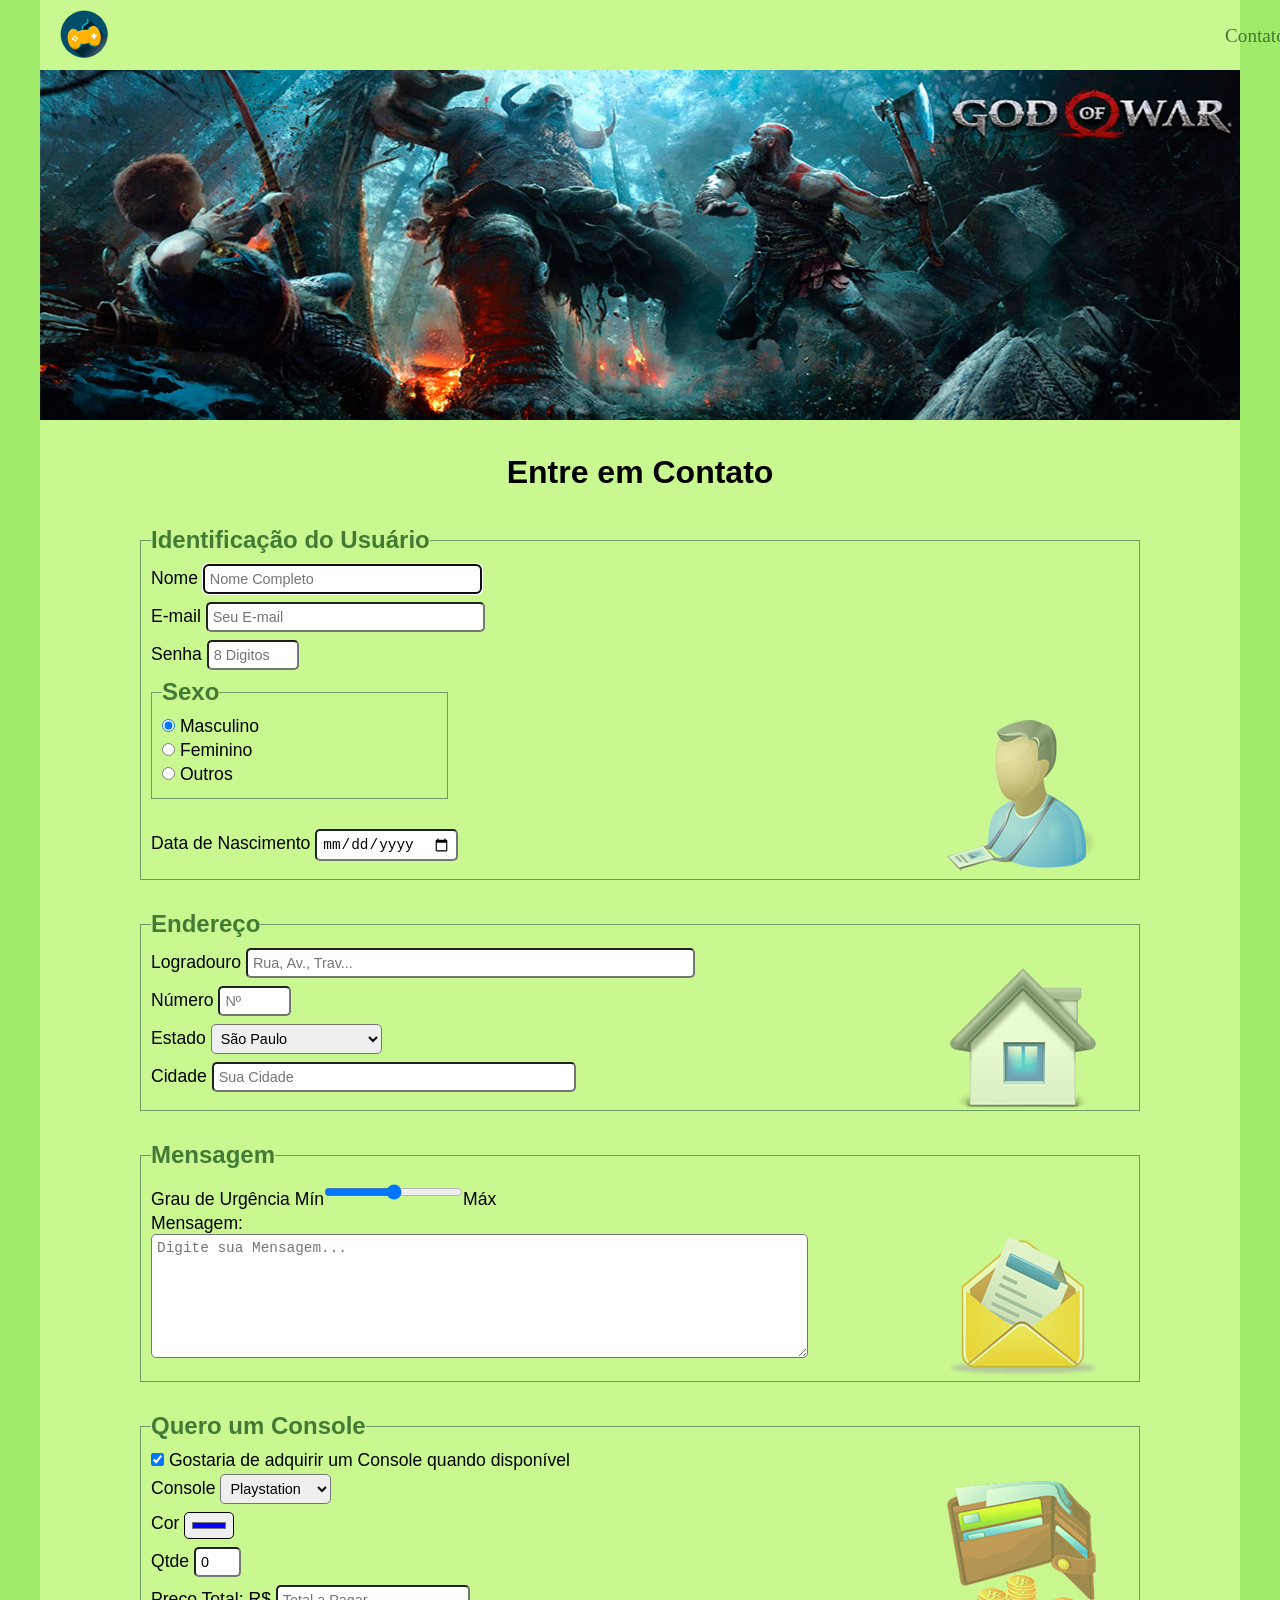
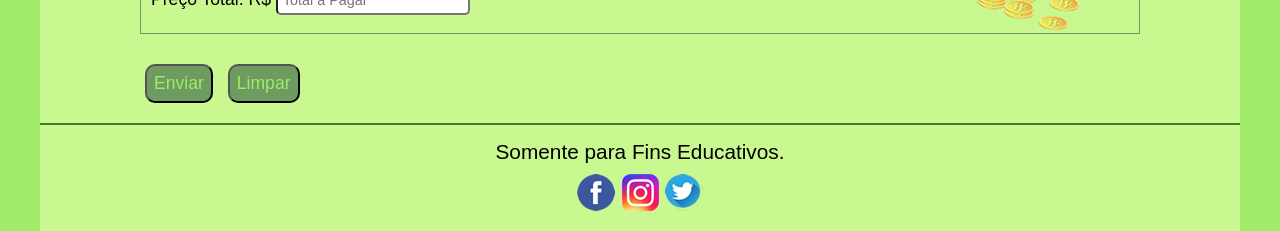
<file: index.html>
<!DOCTYPE html>
<html lang="pt-br">

<head>
    <meta charset="UTF-8">
    <meta name="viewport" content="width=device-width, initial-scale=1.0">
    <meta name="description" content="">
    <meta name="keywords" content="">
    <title>Formulário - Games</title>
    <link rel="shortcut icon" href="./img/favicon.ico" type="image/x-icon">
    <link rel="stylesheet" href="style.css">
</head>

<body>
    <div class="interface">
        <header class="topo">
            <img src="./img/logo.png" alt="Controle de Videogame">

            <nav class="menu">
                <ul>
                    <li><a href="index.html">Contatos</a></li>
                    <li><a href="fotos.html">Fotos</a></li>
                    <li><a href="midia.html">Mídias</a></li>
                </ul>
            </nav>
        </header>
        <div class="banner_anime">
            <img id="anime1" src="./img/banner1.jpg" alt="Jogo God Of War">
            <img id="anime2" src="./img/banner2.jpg" alt="Jogo God Of War">
        </div>

        <h1> Entre em Contato </h1>

        <form action="">
            <fieldset class="usuario"> <!-- Conjunto de Campos -->
                <legend>Identificação do Usuário</legend>

                <P>
                    <label for="campo_nome">Nome</label>
                    <input type="text" name="nome" id="campo_nome" size="30" maxlength="50" placeholder="Nome Completo"
                        required autofocus>
                </P>

                <p>
                    <label for="campo_email">E-mail</label>
                    <input type="email" name="E-mail" id="campo_email" size="30" maxlength="50" placeholder="Seu E-mail"
                        required>
                </p>

                <p>
                    <label for="campo_senha">Senha</label>
                    <input type="password" name="senha" id="campo_senha" size="8" maxlength="8" placeholder="8 Digitos"
                        required>
                </p>

                <fieldset class="sexo">
                    <legend>Sexo</legend>

                    <p>
                        <input type="radio" name="sexo" id="campo_masc" checked>
                        <label for="campo_masc">Masculino</label>
                    </p>

                    <p>
                        <input type="radio" name="sexo" id="campo_fem">
                        <label for="campo_fem">Feminino</label>
                    </p>

                    <p>
                        <input type="radio" name="sexo" id="campo_outros">
                        <label for="campo_outros">Outros</label>
                    </p>

                </fieldset>

                <p>
                    <label for="campo_nasc">Data de Nascimento</label>
                    <input type="date" nome="nasc" id="campo_nasc">
                </p>
            </fieldset>

            <fieldset class="endereco">
                <legend>Endereço</legend>

                <p>
                    <label for="campo_rua">Logradouro</label>
                    <input type="text" name="rua" id="campo_rua" size="50" maxlength="50"
                        placeholder="Rua, Av., Trav...">
                </p>

                <p>
                    <label for="campo_numero">Número</label>
                    <input type="number" name="numero" id="campo_numero" min="0" max="9999" placeholder="Nº">
                </p>

                <p>
                    <label for="campo_estado">Estado</label>
                    <select name="estado" id="campo_estado">
                        <optgroup label="Região Sudeste">
                            <option value="SP" selected>São Paulo</option>
                            <option value="RJ">Rio de Janeiro</option>
                            <option value="MG">Minas Gerais</option>
                            <option value="ES">Espírito Santo</option>
                        </optgroup>
                        <optgroup label="Região Sul">
                            <option value="SC">Santa Catarina</option>
                            <option value="RS">Rio Gramde do Sul</option>
                            <option value="PR">Paraná</option>
                        </optgroup>
                    </select>
                </p>

                <p>
                    <label for="campo_cidade">Cidade</label>
                    <input type="text" name="cidade" id="campo_cidade" size="40" maxlength="40"
                        placeholder="Sua Cidade">
                </p>
            </fieldset>

            <fieldset class="mensagem">
                <legend>Mensagem </legend>

                <p>
                    <label for="campo_urgencia">Grau de Urgência</label>
                    Mín<input type="range" name="urgencia" id="campo_urgencia" min="0" max="10" step="1">Máx
                </p>

                <p>
                    <label for="campo_mensagem">Mensagem:</label>
                </p>
                <p>
                    <textarea name="mensagem" id="campo_mensagem" rows="7" cols="70"
                        placeholder="Digite sua Mensagem..."></textarea>
                </p>
            </fieldset>

            <fieldset class="console">
                <legend>Quero um Console</legend>
                <p>
                    <input type="checkbox" name="pedido" id="campo_check" checked>
                    <label for="campo_check">Gostaria de adquirir um Console quando disponível</label>
                </p>

                <p>
                    <label for="campo_console">Console</label>
                    <select name="console" id="campo_console">
                        <option value="PS">Playstation</option>
                        <option value="Xbox">Xbox</option>
                        <option value="Nintendo">Nintendo</option>
                        <option value="Steam">Steam Deck</option>
                    </select>
                </p>

                <p>
                    <label for="campo_cor">Cor</label>
                    <input type="color" name="cor" id="campo_cor" value="#0000FF">
                </p>

                <p>
                    <label for="campo_qtde">Qtde</label>
                    <input type="number" name="Qtde" id="campo_qtde" min="0" max="5" value="0">
                </p>

                <p>
                    <label for="campo_total">Preço Total: R$</label>
                    <input type="text" name="total" id="campo_total" placeholder="Total a Pagar" readonly>
                </p>
            </fieldset>

            <div>
                <button type="submit" name="enviar" class="btn">Enviar</button>
                <button type="reset" name="limpar" class="btn">Limpar</button>
            </div>

        </form>

        <footer>
            <p>
                Somente para Fins Educativos.
            </p>

            <p>
                <a href="https://www.facebook.com/?locale=pt_BR" target="_blank"><img src="./img/logo-face.png"
                        alt="Facebook de Games"></a>
                <a href="https://www.instagram.com/" target="_blank"><img src="./img/logo-instagram.png"
                        alt="Instagram de Games"></a>
                <a href="https://x.com/" target="_blank"><img src="./img/logo-twitter.png" alt="Twiter de Games"></a>
            </p>
        </footer>

    </div>
</body>

</html>
</file>
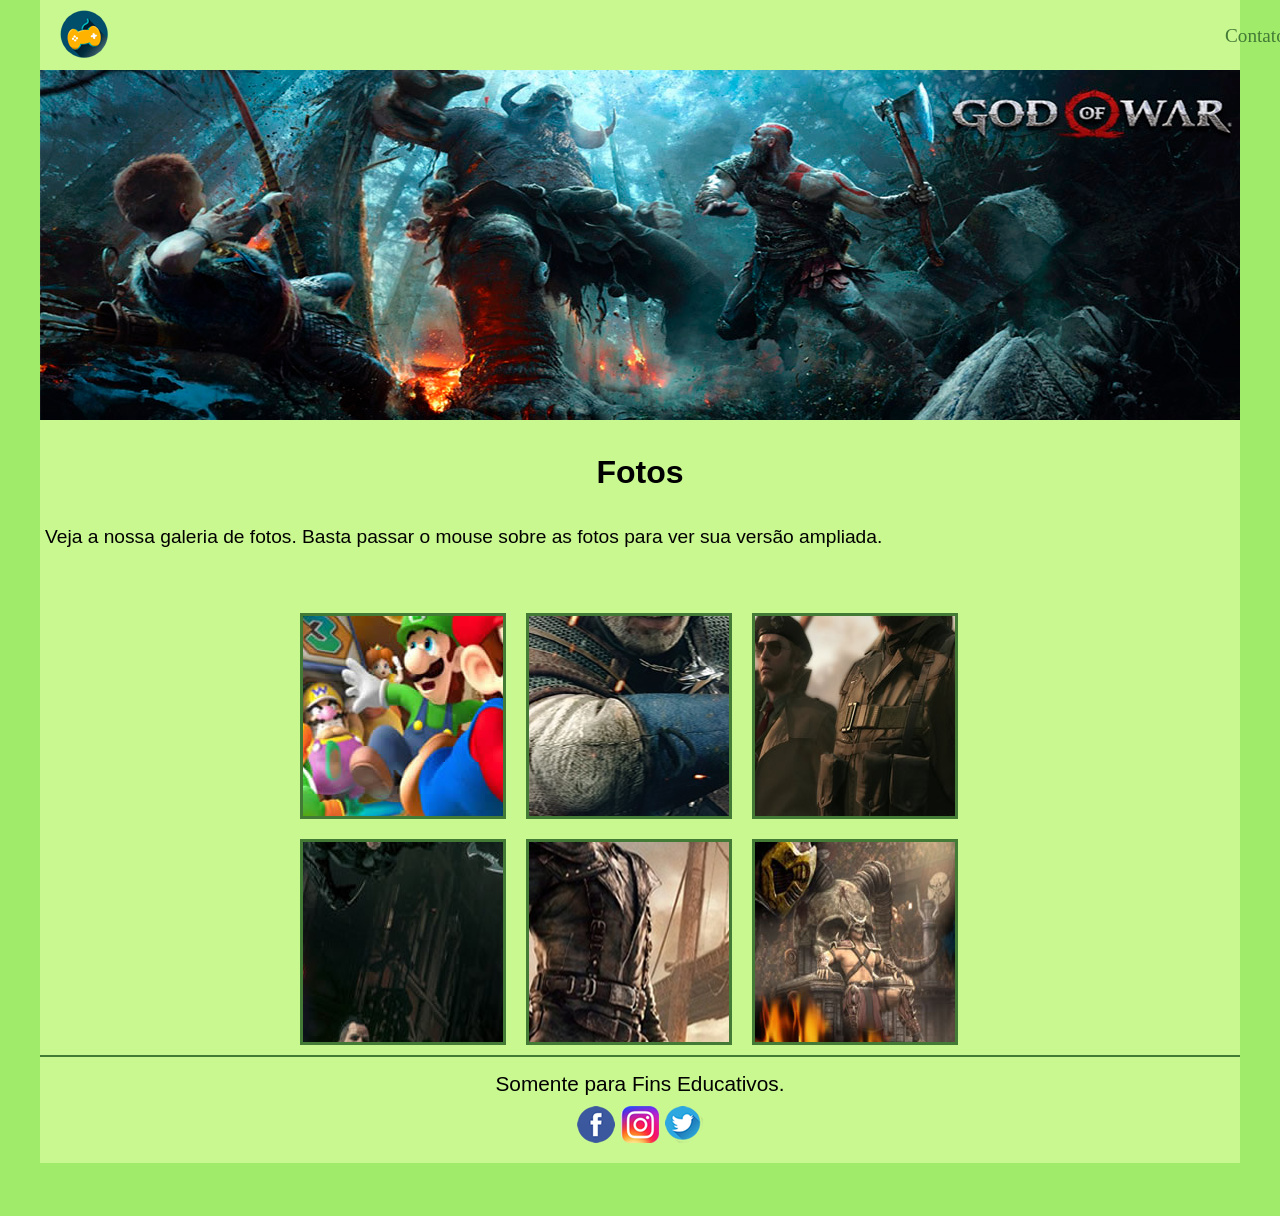
<file: fotos.html>
<!DOCTYPE html>
<html lang="pt-br">

<head>
    <meta charset="UTF-8">
    <meta name="viewport" content="width=device-width, initial-scale=1.0">
    <title>Fotos</title>
    <link rel="stylesheet" href="style.css">
</head>

</head>

<body>
    <div class="interface">
        <header class="topo">
            <img src="./img/logo.png" alt="Controle de Videogame">

            <nav class="menu">
                <ul>
                    <li><a href="index.html">Contatos</a></li>
                    <li><a href="fotos.html">Fotos</a></li>
                    <li><a href="midia.html">Mídias</a></li>
                </ul>
            </nav>
        </header>
        <div class="banner_anime">
            <img id="anime1" src="./img/banner1.jpg" alt="Jogo God Of War">
            <img id="anime2" src="./img/banner2.jpg" alt="Jogo God Of War">
        </div>

        <h1> Fotos </h1>

        <section class="galeria1">
            <p>
                Veja a nossa galeria de fotos. Basta passar o mouse sobre as fotos para ver sua versão ampliada.
            </p>

            <ul class="album">
                <li class="foto01"><span class="galeria"> Mario Bros</span></li>
                <li class="foto02"><span class="galeria"> The Witcher</span></li>
                <li class="foto03"><span class="galeria"> Metal Gear Solid</span></li>
                <li class="foto04"><span class="galeria"> Batman</span></li>
                <li class="foto05"><span class="galeria"> Mad Max</span></li>
                <li class="foto06"><span class="galeria"> Mortal Kombat</span></li>
            </ul>
        </section>

        <footer>
            <p>
                Somente para Fins Educativos.
            </p>

            <p>
                <a href="https://www.facebook.com/?locale=pt_BR" target="_blank"><img src="./img/logo-face.png"
                        alt="Facebook de Games"></a>
                <a href="https://www.instagram.com/" target="_blank"><img src="./img/logo-instagram.png"
                        alt="Instagram de Games"></a>
                <a href="https://x.com/" target="_blank"><img src="./img/logo-twitter.png" alt="Twiter de Games"></a>
            </p>
        </footer>

    </div>
</body>

</html>
</file>
<file: style.css>
@charset "utf-8";

* {
    margin: 0px;
    padding: 0px;
    border-spacing: border-box;
}

:root {
    --cor5: #437a36;
    --cor4: #6e9b5f;
    --cor3: #99bd89;
    --cor2: #a0eb6a;
    --cor1: #c9f790;
}

body {
    background: var(--cor2);
}

.interface {
    background: var(--cor1);
    max-width: 1200px;
    margin: 0 auto;
}

.topo {
    height: 70px;
}

.topo img {
    margin: 10px 20px;
}

.menu {
    display: block;
    position: absolute;
    width: 800px;
    top: 20px;
    left: 1200px;
}

.menu ul {
    list-style: none;
    font: 1.2rem verdana;
}

.menu li {
    float: left;
}

.menu li a {
    color: var(--cor5);
    text-decoration: none;
    display: block;
    padding: 5px 25px;
}

.menu li a:hover {
    color: var(--cor3);
    text-decoration: underline;
}

/*Banner*/

.banner_anime {
    position: relative;
    display: inline-block;
    width: 100%;
    height: 350px;
    margin: 0px;
}

.banner_anime img {
    position: absolute;
    transition-property: opacity;
    transition-duration: 1s;
    transition-timing-function: linear;
}

#anime1,
#anime2:hover {
    opacity: 1;
}

#anime1:hover,
#anime2 {
    opacity: 0;
}

h1 {
    font-family: Verdana, Geneva, Tahoma, sans-serif;
    margin: 30px 0px;
    text-align: center;
    font-size: 2rem;
}

/*Formulário*/

form {
    width: 1000px;
    margin: auto;
    font-family: Arial, Helvetica, sans-serif;
    font-size: 1.1rem;
    padding: 5px;
}

legend {
    font-size: 1.5rem;
    color: var(--cor5);
    font-weight: 700;
}

fieldset {
    border: 1px solid var(--cor4);
    padding: 10px;
    margin-bottom: 30px;
}

input,
textarea,
select {
    border-radius: 5px;
    padding: 5px;
    font-size: 0.9rem;
    margin-bottom: 8px;
}

.sexo {
    width: 275px;
}

.usuario {
    background: url(./img/icontato.png)no-repeat 95% 95%;
}

.endereco {
    background: url(./img/iendereco.png) no-repeat 95% 95%;
}

.mensagem {
    background: url(./img/imensagem.png)no-repeat 95% 95%;
}

.console {
    background: url(./img/ipgto.png) no-repeat 95% 95%;
}

.btn {
    background: var(--cor4);
    color: var(--cor2);
    font-size: 1.1rem;
    padding: 7px;
    border-radius: 10px;
    margin: 0px 5px 15px 5px;
}

footer {
    clear: both;
    border-top: 2px solid var(--cor5);
    padding: 5px;
}

footer p {
    text-align: center;
    margin: 10px 5px;
    font-family: Arial, Helvetica, sans-serif;
    font-size: 1.3rem;
}

footer a {
    text-decoration: none;
}

/*Pagina Fotos*/

.galeria1 p {
    font-family: 'Lucida Sans', 'Lucida Sans Regular', 'Lucida Grande', 'Lucida Sans Unicode', Geneva, Verdana, sans-serif;
    font-size: 1.2rem;
    padding: 5px;
}

.album {
    width: 700px;
    margin: 0 auto;
    list-style: none;
    padding: 50px;
}

.album li {
    float: left;
    width: 200px;
    height: 200px;
    margin: 10px;
    border: 3px solid var(--cor5);
    background-color: var(--cor1);
    -webkit-transition: all .4s ease-in;
}

.galeria {
    opacity: 0;
    color: var(--cor4);
    background: rgba(0, 0, 0, 0.5);
    font-family: 'Lucida Sans', 'Lucida Sans Regular', 'Lucida Grande', 'Lucida Sans Unicode', Geneva, Verdana, sans-serif;
    font-size: 0.9rem;
    padding: 5px;
    line-height: 374px;
}

.galeria:hover {
    opacity: 1;
}

.album li:hover{
    -webkit-transform: scale(1.5);
}

.foto01 {
    background: url(./img/galeria1.jpg) no-repeat;
    background-position: 50% 50%;
    background-size: 700px 500px;
}

.foto01:hover{
    background-position: 0% 0%;
    background-size: 200px 200px;
}

.foto02 {
    background: url(./img/galeria2.jpg) no-repeat;
    background-position: 50% 50%;
    background-size: 700px 500px;
}

.foto02:hover{
    background-position: 0% 0%;
    background-size: 200px 200px;
}

.foto03 {
    background: url(./img/galeria3.jpg) no-repeat;
    background-position: 50% 50%;
    background-size: 700px 500px;
}

.foto03:hover{
    background-position: 0% 0%;
    background-size: 200px 200px;
}

.foto04 {
    background: url(./img/galeria4.jpg) no-repeat;
    background-position: 50% 50%;
    background-size: 700px 500px;
}

.foto04:hover{
    background-position: 0% 0%;
    background-size: 200px 200px;
}

.foto05 {
    background: url(./img/galeria5.jpg) no-repeat;
    background-position: 50% 50%;
    background-size: 700px 500px;
}

.foto05:hover{
    background-position: 0% 0%;
    background-size: 200px 200px;
}

.foto06 {
    background: url(./img/galeria6.jpg) no-repeat;
    background-position: 50% 50%;
    background-size: 700px 500px;
}

.foto06:hover{
    background-position: 0% 0%;
    background-size: 200px 200px;
}

/* Pagina Midias*/

.radio_tv{
    width: 75%;
    height: 600px;
    background: url(./img/radio-tv.png) no-repeat;
    margin: 5px auto;
}

.musica{
    display: block;
    position: relative;
    width: 32%;
    top: 490px;
    left: 580px;
}

.filme {
    display: block;
    position: relative;
    width: 50%;
    height: 300px;
    top: 50px;
    left: 100px;
}
</file>
